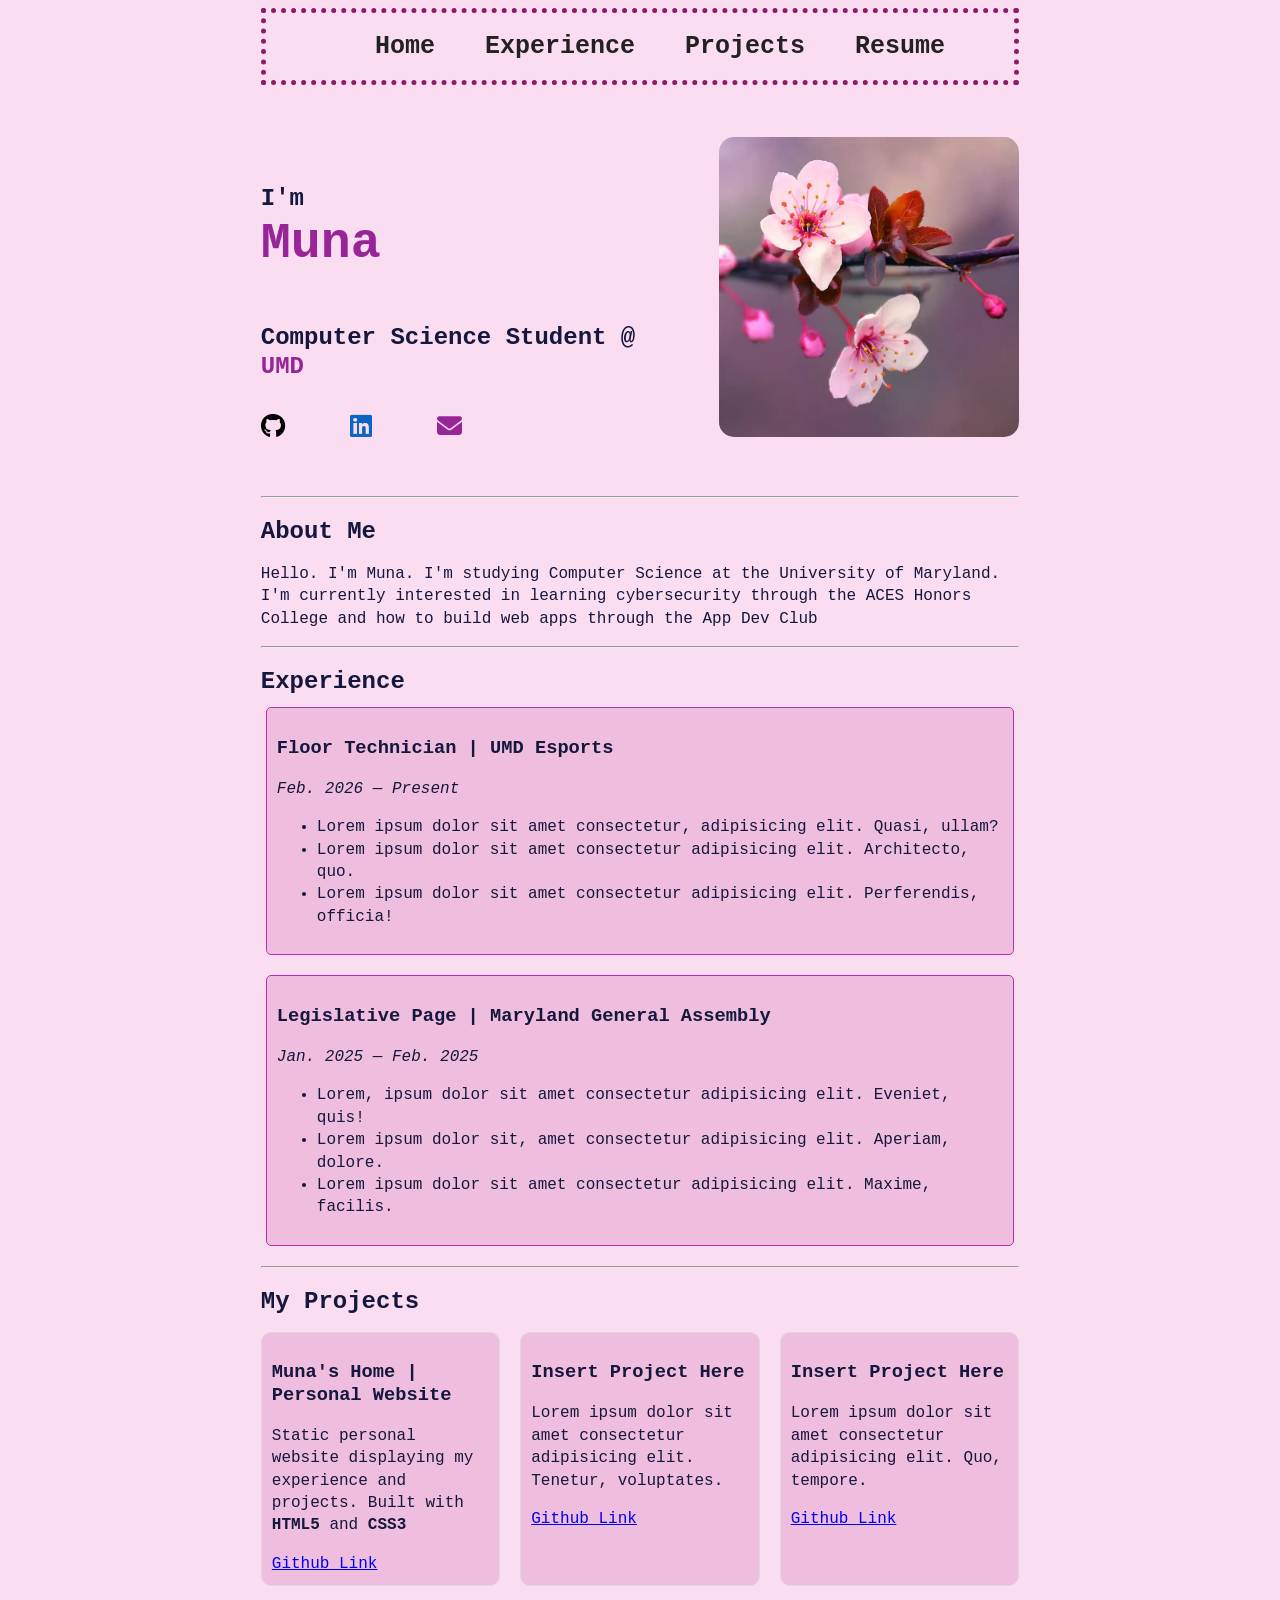
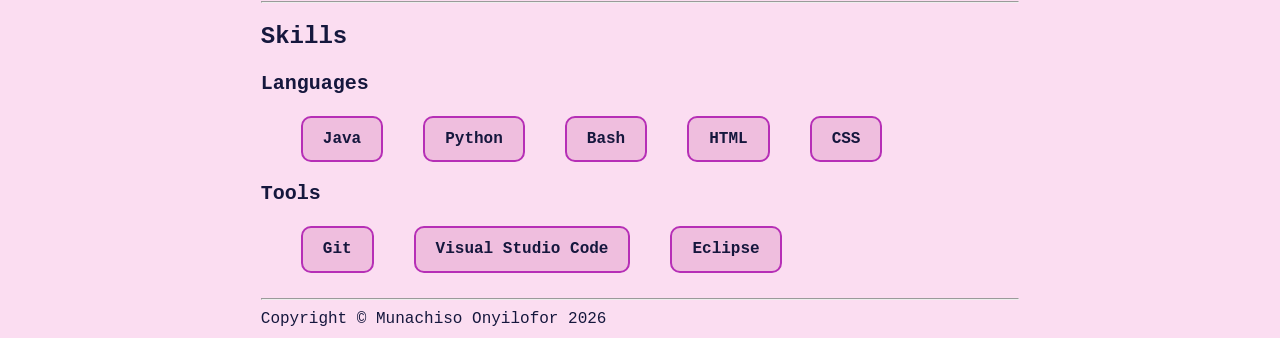
<file: index.html>
<!DOCTYPE html>
<html lang="en">

<head>
    <meta charset="UTF-8">
    <meta name="viewport" content="width=device-width, initial-scale=1.0">
    <link rel="stylesheet" href="https://cdnjs.cloudflare.com/ajax/libs/font-awesome/6.5.1/css/all.min.css">
    <link rel="stylesheet" href="styles.css">
    <title>Muna's Home</title>
</head>

<body>



    <div class="page-wrapper">

        <!-- Navigation Bar To Go Through Page-->
        <nav id="navigation-bar">
            <ul class="main-nav">
                <li><a href="index.html">Home</a></li>
                <li><a href="#experience-section">Experience</a></li>
                <li><a href="#project-section">Projects</a></li>
                <li><a href="my_resume.pdf">Resume</a></li>
            </ul>

        </nav>

        <div id="front-page">

            <div class="left-side">


                <h2>I'm</h2>
                <h1 id="title">Muna</h1>
                <h2>Computer Science Student @ <span class="emphasized-text">UMD</span></h2>

                <div id="socials">
                    <ul>
                        <li><a href="https://github.com/muna-o" target="_blank"><span class="github-icon"><i
                                        class="fa-brands fa-github"></i></span></a></li>
                        <li><a href="https://www.linkedin.com/in/munachiso-onyilofor-611971385/" target="_blank"><span
                                    class="linkedin-icon"><i class="fa-brands fa-linkedin"></i></span></a></li>
                        <li><a href="mailto:munao@terpmail.umd.edu" target="_blank"><span class="email-icon"><i
                                        class="fa-solid fa-envelope"></i></span></a></li>
                    </ul>
                </div>
            </div>

            <div class="right-side">
                <img id="profile-pic" src="./images/japanese-cherry-blossom.webp"
                    alt="Picture of Japanese Cherry Blossom" width="300">
            </div>
        </div>

        <hr>

        <div class="about-me">
            <h2>About Me</h2>
            <p>Hello. I'm Muna. I'm studying Computer Science at the University of Maryland. I'm currently interested in
                learning cybersecurity through the ACES Honors College and how to build web apps through the App Dev
                Club</p>
        </div>

        <hr>

        <div class="front-section" id="experience-section">
            <h2>Experience</h2>

            <div class="experience">
                <h3>Floor Technician | UMD Esports</h3>
                <em>Feb. 2026 &mdash; Present</em>
                <ul>
                    <li>Lorem ipsum dolor sit amet consectetur, adipisicing elit. Quasi, ullam?</li>
                    <li>Lorem ipsum dolor sit amet consectetur adipisicing elit. Architecto, quo.</li>
                    <li>Lorem ipsum dolor sit amet consectetur adipisicing elit. Perferendis, officia!</li>
                </ul>
            </div>

            <div class="experience">
                <h3>Legislative Page | Maryland General Assembly</h3>
                <em>Jan. 2025 &mdash; Feb. 2025</em>
                <ul>
                    <li>Lorem, ipsum dolor sit amet consectetur adipisicing elit. Eveniet, quis!</li>
                    <li>Lorem ipsum dolor sit, amet consectetur adipisicing elit. Aperiam, dolore.</li>
                    <li>Lorem ipsum dolor sit amet consectetur adipisicing elit. Maxime, facilis.</li>
                </ul>
            </div>
        </div>

        <hr>

        <div class="front-section" id="project-section">
            <h2>My Projects</h2>

            <div class="list-of-projects">
                <div class="project">
                    <h3>Muna's Home | Personal Website</h3>
                    <p>Static personal website displaying my experience and projects. Built with <strong>HTML5</strong>
                        and
                        <strong>CSS3</strong>
                    </p>
                    <a href="https://github.com/muna-o/personal-website" title="Github">Github Link</a>
                </div>

                <div class="project">
                    <h3>Insert Project Here</h3>
                    <p>Lorem ipsum dolor sit amet consectetur adipisicing elit. Tenetur, voluptates.</p>
                    <a href="#">Github Link</a>
                </div>

                <div class="project">
                    <h3>Insert Project Here</h3>
                    <p>Lorem ipsum dolor sit amet consectetur adipisicing elit. Quo, tempore.</p>
                    <a href="#">Github Link</a>
                </div>
            </div>
        </div>

        <hr>

        <div class="front-section skills-section">
            <h2>Skills</h2>
            <h3>Languages</h3>
            <ul class="list-of-skills">
                <li>Java</li>
                <li>Python</li>
                <li>Bash</li>
                <li>HTML</li>
                <li>CSS</li>
            </ul>
        
            <h3>Tools</h3>
            <ul class="list-of-skills">
                <li>Git</li>
                <li>Visual Studio Code</li>
                <li>Eclipse</li>
            </ul>
        </div>

        <hr>
        <footer>Copyright &copy; Munachiso Onyilofor 2026</footer>

    </div>
</body>

</html>
</file>
<file: styles.css>
body {
    line-height: 1.4;
    background-color: #fbddf1;
    font-family: 'Courier New', Courier, monospace;
    color: #15173D;
    font-size: 16px;

    
}

.page-wrapper {
    
    max-width: 60%;
    margin: 0 auto;
}

#navigation-bar {
    display: flex;
    align-items: center;
    justify-content: center;
    border: #8f1867 dotted 5px;
}

.main-nav {
    display: flex;
    flex-wrap: wrap;
    list-style: none;
    gap: 50px;
    align-items: center;

}

.main-nav ul {
    padding: 0.5em 1em;
    display: block;
    margin: 0;
    padding: 0;
}

.main-nav a {
    text-decoration: none;
    color: #222222;
    font-weight: bold;
}

.main-nav li a {
    font-size: 25px;

}

#front-page {
    margin-top: 50px;
    margin-bottom: 50px;
    align-items: center;
    justify-content: center;
    display: flex;

}

#front-page h2 {
    margin-top: 50px;
}

#front-page .left-side {
    margin-right: 20px;
}

#front-page .right-side {
    margin-left: 50px;
}

#socials {
    margin-top: 30px;
    margin-bottom: 0px;
    
}

#socials ul {
    display: flex;
    gap: 65px;
    padding: 0;
    margin: 0;
    
}

#socials li{
    list-style: none;
    font-size: 25px;
    
}

#socials a {
    padding: 0;
    margin: 0;
    color: blue
}

#socials .github-icon {
    color: black;
}

#socials .linkedin-icon {
    color: #0A66C2;
}

#socials .email-icon {
    color: #982598;
}

h1 {
    color: #982598;
    font-size: 50px;
}

h1,
h2,
h3 {
    line-height: 1.2
}

#profile-pic {
    border-radius: 15px;
}

h2 {
    margin-bottom: 0px;
}

#title {
    margin-top: 0px;
    color:#982598;
}

.experience {
    background-color: #efbede;
    border: 1px solid hsl(300, 59%, 45%);
    border-radius: 5px;
    margin: 10px 5px 20px 5px;
    padding: 10px;

}

.list-of-projects {
    margin-top: 15px;
    display: flex;
    justify-content: space-between;
    gap: 20px;
    margin-bottom: 15px;
}

.project {
    background-color: #efbede;
    border: 1px solid hsl(0, 0%, 85%);
    border-radius : 10px;
    padding: 10px;
    flex: 1;
}

.emphasized-text {
    color: #982598;
}

.skills-section {
    margin-bottom: 25px;
}
.skills-section h3{
    font-size: 20px;
    
}

.list-of-skills {
    display: flex;
    gap: 40px;
    justify-content: start
}
.list-of-skills li {

    font-weight: bold;
    flex-wrap: wrap;
    background-color: #efbede;
    border: 2px solid hsl(300, 59%, 45%);
    border-radius: 10px;

    list-style-type: none;
    padding-left: 20px;
    padding-right: 20px;
    padding-top: 10px;
    padding-bottom: 10px;

}
</file>
